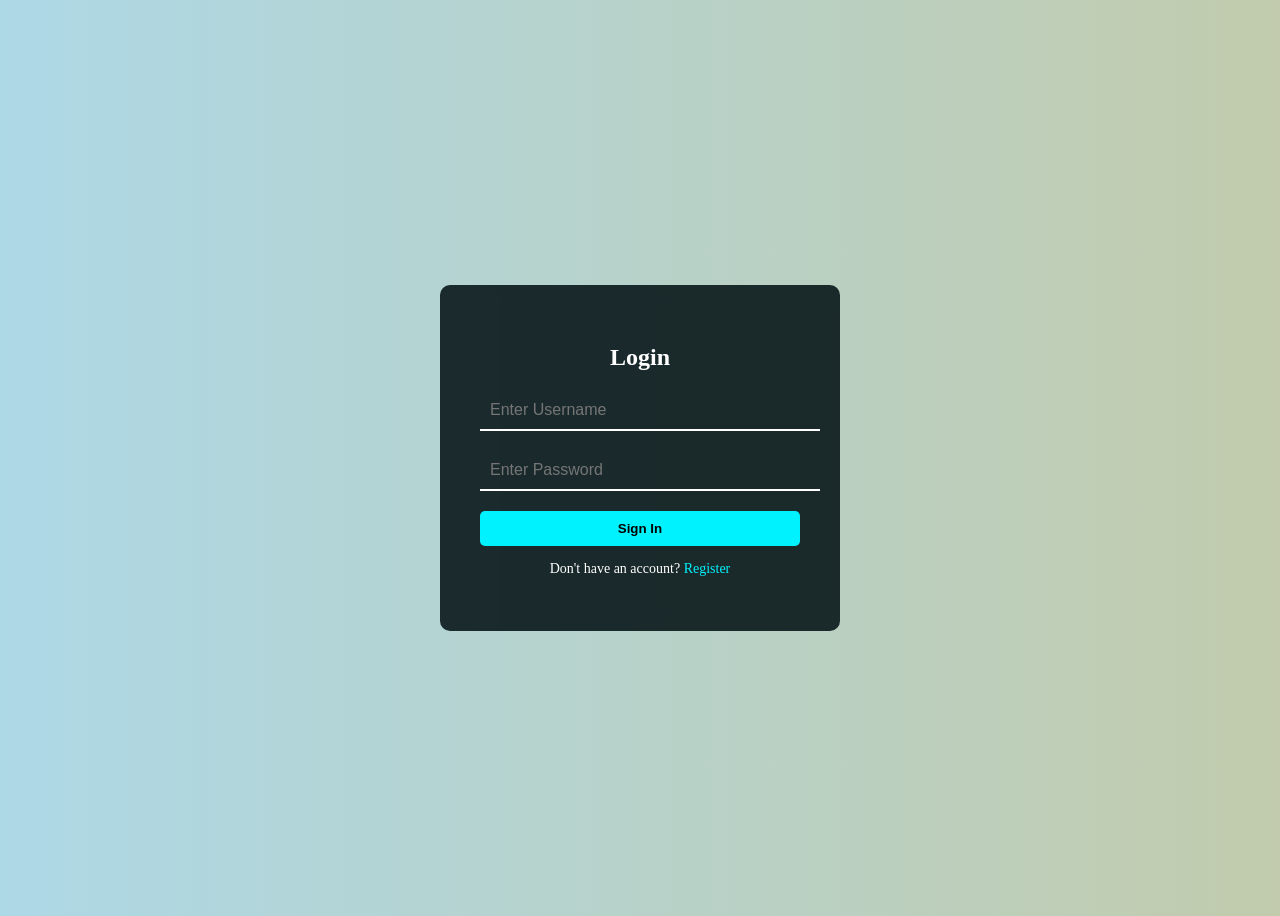
<file: index.html>
<!DOCTYPE html>
<html lang="en">
<head>
    <meta charset="UTF-8">
    <meta name="viewport" content="width=device-width, initial-scale=1.0">
    <title>Login Page</title>
    <link rel="stylesheet" href="style.css">
</head>
<body>
    <div class="container">
    <form class="login-form">
        <h2>Login</h2>

        <div class="input-box">
            <input type="text" placeholder="Enter Username" required>
        </div>

        <div class="input-box">
            <input type="password" placeholder="Enter Password" required>
        </div>

        <button type="submit">Sign In</button>

        <p class="register">Don't have an account? <a href="#">Register</a></p>
    </form>
</div>
    
</body>
</html>
</file>
<file: style.css>
body {
    height: 100vh;
    display: flex;
    justify-content: center;
    align-items: center;
    background: linear-gradient(270deg, orange, lightblue);
    background-size: 400% 400%;
    animation: gradientBG 8s ease infinite;
}


footer {
    position: absolute;
    bottom: 15px;
    width: 100%;
    text-align: center;
    font-size: 0.85rem;
    color: rgba(255, 255, 255, 0.5);
    letter-spacing: 1px;
}

.container {
    width: 400px;
}

.login-form {
    background: rgba(0, 14, 18, 0.858);
    padding: 40px;
    border-radius: 10px;
    backdrop-filter: blur(10px);
    text-align: center;
    color: white;
    animation: fadeIn 1s ease;
}


.login-form h2 {
    margin-bottom: 20px;
}

.input-box {
    position: relative;
    margin: 20px 0;
}

.input-box input {
    width: 100%;
    padding: 10px;
    border: none;
    border-bottom: 2px solid white;
    background: transparent;
    outline: none;
    color: white;
    font-size: 16px;
}

.input-box label {
    position: absolute;
    left: 0;
    top: 10px;
    color: white;
    transition: 0.3s;
}



button {
    width: 100%;
    padding: 10px;
    border: none;
    background: #00f2fe;
    color: black;
    font-weight: bold;
    border-radius: 5px;
    cursor: pointer;
    transition: 0.3s;
}

button:hover {
    background: #4facfe;
    transform: scale(1.05);
}

.register {
    margin-top: 15px;
    font-size: 14px;
}

.register a {
    color: #00f2fe;
    text-decoration: none;
}
</file>
